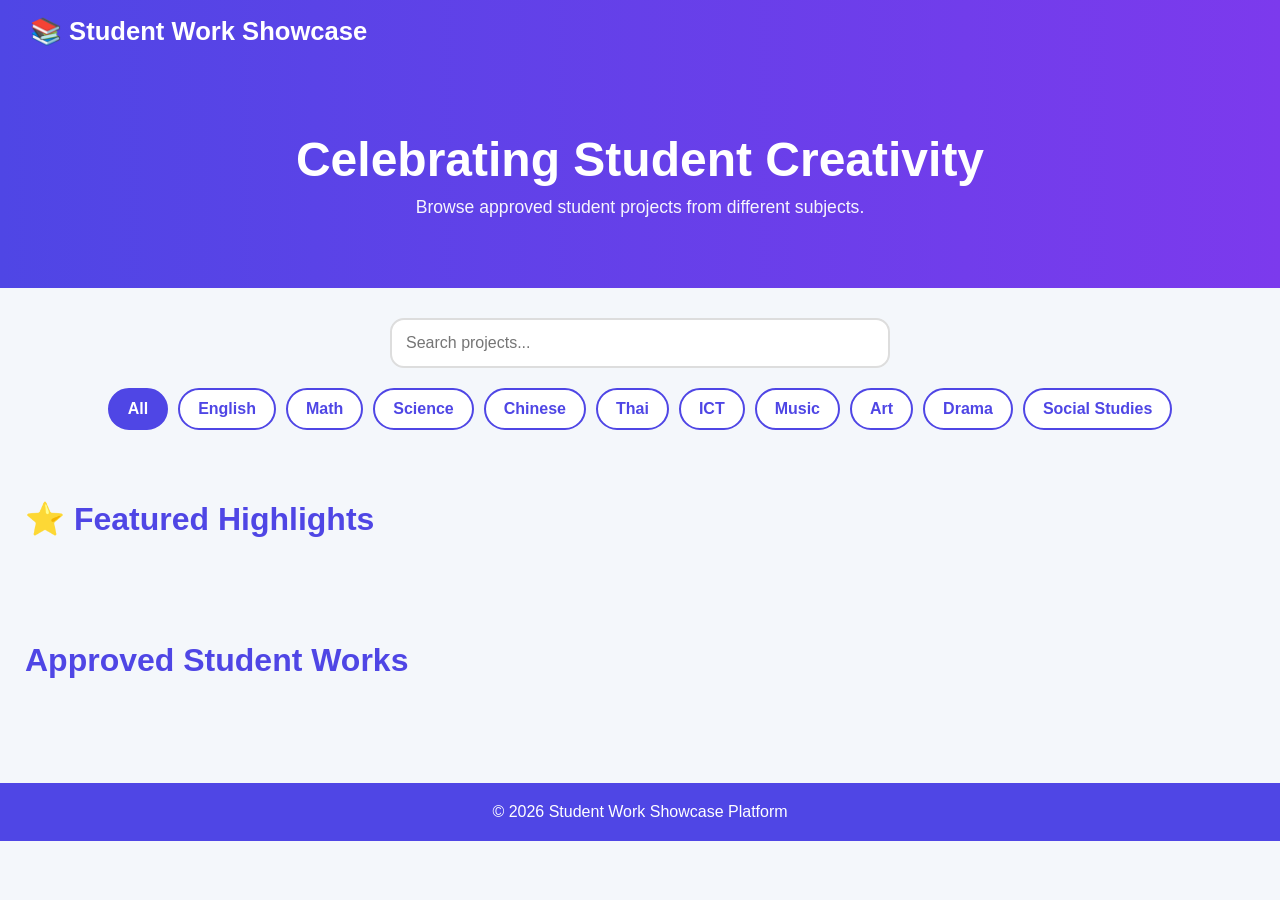
<file: index.html>
<!DOCTYPE html>
<html lang="en">
<head>
  <meta charset="UTF-8" />
  <meta name="viewport" content="width=device-width, initial-scale=1.0" />
  <title>Student Work Showcase</title>
  <link rel="stylesheet" href="style.css" />
</head>
<body>

  <header>
    <div class="logo">📚 Student Work Showcase</div>
  </header>

  <section class="hero">
    <h1>Celebrating Student Creativity</h1>
    <p>Browse approved student projects from different subjects.</p>
  </section>

<section class="controls">

  <input type="text" id="searchBox" placeholder="Search projects..." />

  <div class="subject-buttons">
    <button class="filter-btn active" data-subject="all">All</button>
    <button class="filter-btn" data-subject="English">English</button>
    <button class="filter-btn" data-subject="Math">Math</button>
    <button class="filter-btn" data-subject="Science">Science</button>
    <button class="filter-btn" data-subject="Chinese">Chinese</button>
    <button class="filter-btn" data-subject="Thai">Thai</button>
    <button class="filter-btn" data-subject="ICT">ICT</button>
    <button class="filter-btn" data-subject="Music">Music</button>
    <button class="filter-btn" data-subject="Art">Art</button>
    <button class="filter-btn" data-subject="Drama">Drama</button>
    <button class="filter-btn" data-subject="Social Studies">Social Studies</button>
  </div>

</section>

  <section class="highlights">
    <h2>⭐ Featured Highlights</h2>
    <div id="highlightContainer" class="highlight-grid"></div>
  </section>

  <section class="gallery-section">
    <h2>Approved Student Works</h2>
    <div id="gallery" class="gallery"></div>
  </section>

  <footer>
    <p>© 2026 Student Work Showcase Platform</p>
  </footer>

  <script src="script.js"></script>
</body>
</html>
</file>
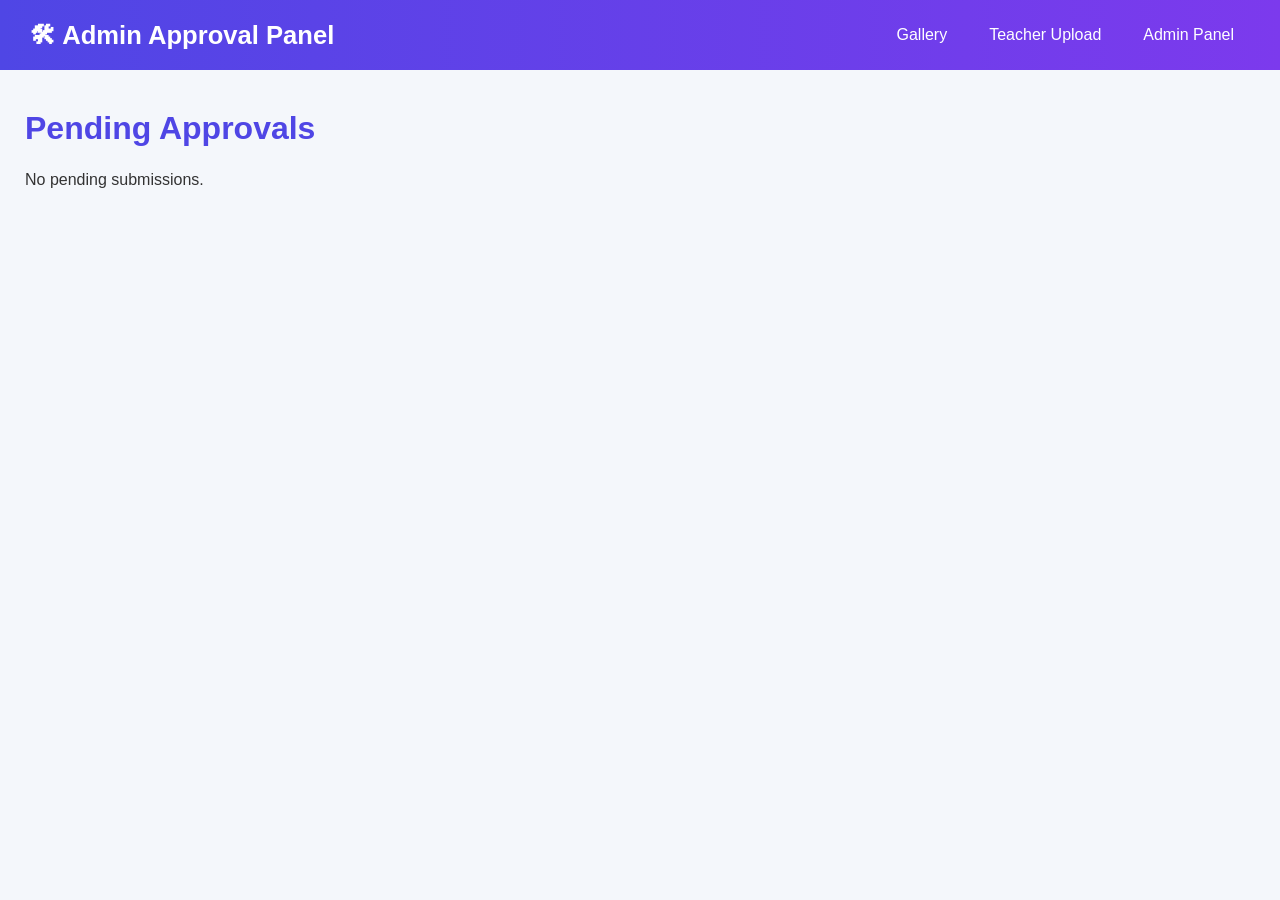
<file: admin.html>
<!DOCTYPE html>
<html lang="en">
<head>
  <meta charset="UTF-8" />
  <meta name="viewport" content="width=device-width, initial-scale=1.0" />
  <title>Admin Panel</title>
  <link rel="stylesheet" href="style.css" />
</head>
<body>

  <header>
    <div class="logo">🛠 Admin Approval Panel</div>

    <nav>
      <a href="index.html">Gallery</a>
      <a href="teacher.html">Teacher Upload</a>
      <a href="admin.html">Admin Panel</a>
    </nav>
  </header>

  <section class="admin-section">
    <h1>Pending Approvals</h1>

    <div id="pendingContainer" class="admin-grid"></div>
  </section>

  <script src="admin.js"></script>
</body>
</html>
</file>
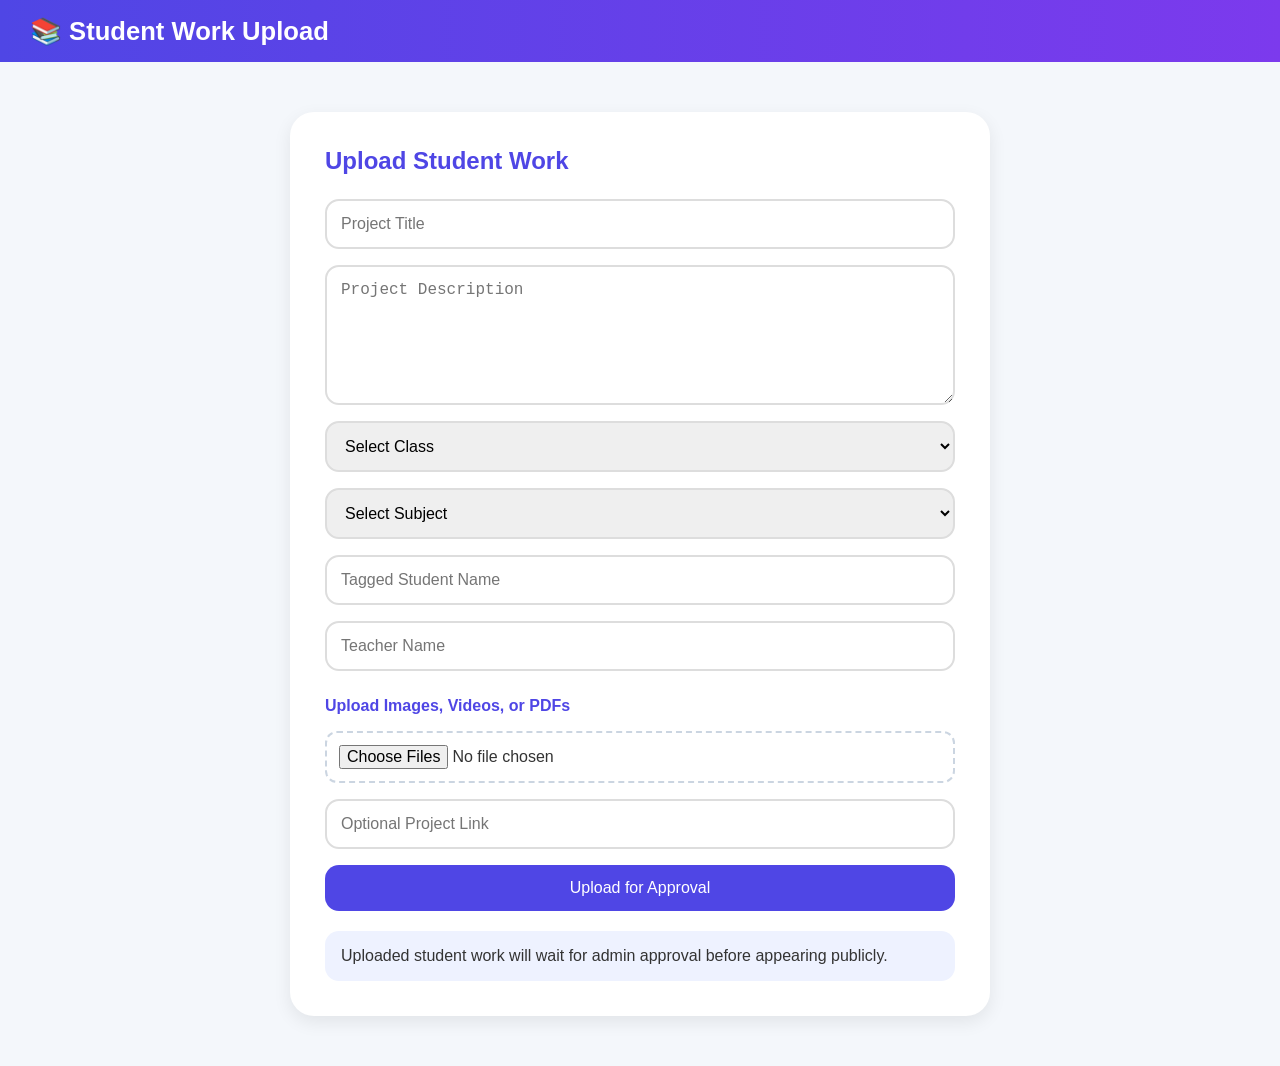
<file: teacher.html>
<!DOCTYPE html>
<html lang="en">

<head>
  <meta charset="UTF-8">
  <meta name="viewport" content="width=device-width, initial-scale=1.0">

  <title>Teacher Upload Portal</title>

  <link rel="stylesheet" href="style.css">
</head>

<body>

  <header>

    <div class="logo">
      📚 Student Work Upload
    </div>

  </header>

  <section class="upload-container">

    <h1>Upload Student Work</h1>

    <form id="uploadForm">

      <!-- TITLE -->

      <input
        type="text"
        id="projectTitle"
        placeholder="Project Title"
        required
      >

      <!-- DESCRIPTION -->

      <textarea
        id="description"
        placeholder="Project Description"
        required
      ></textarea>

      <!-- CLASS -->

      <select id="studentClass" required>

        <option value="">
          Select Class
        </option>

        <option>P1 Hope</option>
        <option>P1 Love</option>
        <option>P1 Peace</option>
        <option>P1 Joy</option>

        <option>P2 Love</option>
        <option>P2 Joy</option>
        <option>P2 Peace</option>

        <option>P3 Joy</option>
        <option>P3 Love</option>
        <option>P3 Peace</option>

        <option>P4 Love</option>
        <option>P4 Joy</option>

        <option>P5 Joy</option>
        <option>P5 Love</option>

        <option>P6 Joy</option>
        <option>P6 Love</option>

      </select>

      <!-- SUBJECT -->

      <select id="subject" required>

        <option value="">
          Select Subject
        </option>

        <option>English</option>
        <option>Math</option>
        <option>Science</option>
        <option>Chinese</option>
        <option>Thai</option>
        <option>ICT</option>
        <option>Music</option>
        <option>Art</option>
        <option>Drama</option>
        <option>Social Studies</option>

      </select>

      <!-- TAGGED NAME -->

      <input
        type="text"
        id="taggedName"
        placeholder="Tagged Student Name"
        required
      >

      <!-- TEACHER NAME -->

      <input
        type="text"
        id="teacherName"
        placeholder="Teacher Name"
        required
      >

      <!-- FILE UPLOAD -->

      <label class="upload-label">
        Upload Images, Videos, or PDFs
      </label>

      <input
        type="file"
        id="mediaUpload"
        multiple
        accept="image/*,video/*,.pdf"
      >

      <!-- OPTIONAL LINK -->

      <input
        type="url"
        id="projectLink"
        placeholder="Optional Project Link"
      >

      <!-- SUBMIT -->

      <button type="submit">
        Upload for Approval
      </button>

    </form>

    <div class="notice">
      Uploaded student work will wait for admin approval before appearing publicly.
    </div>

  </section>

  <script src="teacher.js"></script>

</body>

</html>
</file>
<file: style.css>
* {
  margin: 0;
  padding: 0;
  box-sizing: border-box;
}

body {
  background: #f4f7fb;
  font-family: Arial, sans-serif;
  color: #333;
}

/* HEADER */

header {
  background: linear-gradient(to right, #4f46e5, #7c3aed);
  color: white;
  padding: 16px 30px;
  display: flex;
  justify-content: space-between;
  align-items: center;
}

.logo {
  font-size: 1.6rem;
  font-weight: bold;
}

nav {
  display: flex;
  gap: 10px;
}

nav a {
  color: white;
  text-decoration: none;
  padding: 10px 16px;
  border-radius: 10px;
  transition: 0.2s;
}

nav a:hover {
  background: rgba(255,255,255,0.15);
}

/* HERO */

.hero {
  background: linear-gradient(to right, #4f46e5, #7c3aed);
  color: white;
  text-align: center;
  padding: 70px 20px;
}

.hero h1 {
  font-size: 3rem;
  margin-bottom: 10px;
}

.hero p {
  font-size: 1.1rem;
  opacity: 0.95;
}

/* CONTROLS */

.controls {
  padding: 30px 20px;
  display: flex;
  flex-direction: column;
  align-items: center;
  gap: 20px;
}

.controls input {
  width: 100%;
  max-width: 500px;
  padding: 14px;
  border-radius: 14px;
  border: 2px solid #ddd;
  font-size: 1rem;
}

.subject-buttons {
  display: flex;
  gap: 10px;
  flex-wrap: wrap;
  justify-content: center;
}

.filter-btn {
  background: white;
  color: #4f46e5;
  border: 2px solid #4f46e5;
  padding: 10px 18px;
  border-radius: 999px;
  cursor: pointer;
  font-weight: bold;
  transition: 0.2s;
}

.filter-btn:hover {
  background: #4f46e5;
  color: white;
}

.filter-btn.active {
  background: #4f46e5;
  color: white;
}

/* SECTIONS */

.highlights,
.gallery-section,
.admin-section {
  padding: 40px 25px;
}

.highlights h2,
.gallery-section h2,
.admin-section h1 {
  margin-bottom: 24px;
  color: #4f46e5;
  font-size: 2rem;
}

/* GRID */

.highlight-grid,
.gallery,
.admin-grid {
  display: grid;
  grid-template-columns: repeat(auto-fit, minmax(290px, 1fr));
  gap: 24px;
}

/* CARD */

.card {
  background: white;
  border-radius: 20px;
  overflow: hidden;
  box-shadow: 0 6px 18px rgba(0,0,0,0.08);
  transition: 0.25s;
  cursor: pointer;
}

.card:hover {
  transform: translateY(-6px);
}

.card img {
  width: 100%;
  height: 220px;
  object-fit: cover;
}

.card-content {
  padding: 20px;
}

.subject-tag {
  display: inline-block;
  background: #4f46e5;
  color: white;
  padding: 6px 12px;
  border-radius: 999px;
  font-size: 0.85rem;
  margin-bottom: 12px;
}

.card h3 {
  margin-bottom: 10px;
  font-size: 1.3rem;
}

.card p {
  line-height: 1.6;
  margin-bottom: 14px;
  color: #555;
}

.card-footer {
  display: flex;
  justify-content: space-between;
  align-items: center;
  margin-top: 18px;
}

.star-btn {
  background: #facc15;
  color: #222;
  border: none;
  padding: 10px 16px;
  border-radius: 12px;
  cursor: pointer;
  font-weight: bold;
  transition: 0.2s;
}

.star-btn:hover {
  background: #eab308;
}

/* UPLOAD PAGE */

.upload-container {
  max-width: 700px;
  margin: 50px auto;
  background: white;
  padding: 35px;
  border-radius: 24px;
  box-shadow: 0 6px 18px rgba(0,0,0,0.08);
}

.upload-container h1 {
  margin-bottom: 24px;
  color: #4f46e5;
}

form {
  display: flex;
  flex-direction: column;
  gap: 16px;
}

form input,
form select,
form textarea {
  padding: 14px;
  border-radius: 14px;
  border: 2px solid #ddd;
  font-size: 1rem;
}

textarea {
  min-height: 140px;
  resize: vertical;
}

.upload-label {
  font-weight: bold;
  margin-top: 10px;
  color: #4f46e5;
}

input[type="file"] {
  background: white;
  padding: 12px;
  border-radius: 12px;
  border: 2px dashed #cbd5e1;
}

input[type="file"]:hover {
  border-color: #4f46e5;
}

/* BUTTONS */

button {
  background: #4f46e5;
  color: white;
  border: none;
  padding: 14px;
  border-radius: 14px;
  font-size: 1rem;
  cursor: pointer;
  transition: 0.2s;
}

button:hover {
  background: #4338ca;
}

.notice {
  margin-top: 20px;
  background: #eef2ff;
  padding: 16px;
  border-radius: 14px;
}

/* ADMIN */

.admin-actions {
  display: flex;
  gap: 10px;
  margin-top: 15px;
}

.approve-btn {
  background: #16a34a;
}

.delete-btn {
  background: #dc2626;
}

/* FOOTER */

footer {
  background: #4f46e5;
  color: white;
  text-align: center;
  padding: 20px;
  margin-top: 40px;
}

/* MODAL */

.modal {
  position: fixed;
  inset: 0;
  width: 100%;
  height: 100%;
  background: rgba(0,0,0,0.7);
  display: flex;
  justify-content: center;
  align-items: center;
  padding: 20px;
  z-index: 9999;
}

.modal-content {
  background: white;
  width: 100%;
  max-width: 850px;
  max-height: 90vh;
  overflow-y: auto;
  border-radius: 22px;
  position: relative;
}

.modal-image {
  width: 100%;
  height: 340px;
  object-fit: cover;
}

.modal-body {
  padding: 25px;
}

.modal-body h2 {
  margin: 15px 0;
}

.modal-description {
  line-height: 1.7;
  margin-bottom: 20px;
}

.modal-info p {
  margin-bottom: 10px;
}

.project-link {
  display: inline-block;
  margin-top: 15px;
  background: #4f46e5;
  color: white;
  padding: 12px 18px;
  border-radius: 12px;
  text-decoration: none;
}

.modal-files {
  margin-top: 25px;
}

.file-item {
  background: #f3f4f6;
  padding: 12px;
  border-radius: 10px;
  margin-top: 10px;
}

.close-modal {
  position: absolute;
  top: 10px;
  right: 18px;
  color: white;
  font-size: 2rem;
  cursor: pointer;
}

/* MOBILE */

@media (max-width: 768px) {

  header {
    flex-direction: column;
    gap: 15px;
    text-align: center;
  }

  nav {
    flex-wrap: wrap;
    justify-content: center;
  }

  .hero h1 {
    font-size: 2rem;
  }

  .controls input {
    max-width: 100%;
  }

  .modal-image {
    height: 220px;
  }

  .admin-info {
  margin-top: 15px;
}

.admin-info p {
  margin-bottom: 8px;
}

.admin-comment {
  width: 100%;
  margin-top: 15px;
  min-height: 100px;
  padding: 14px;
  border-radius: 14px;
  border: 2px solid #ddd;
  resize: vertical;
  font-size: 1rem;
}

.feature-btn {
  background: #f59e0b;
}

.comment-btn {
  background: #0ea5e9;
}

}
</file>
